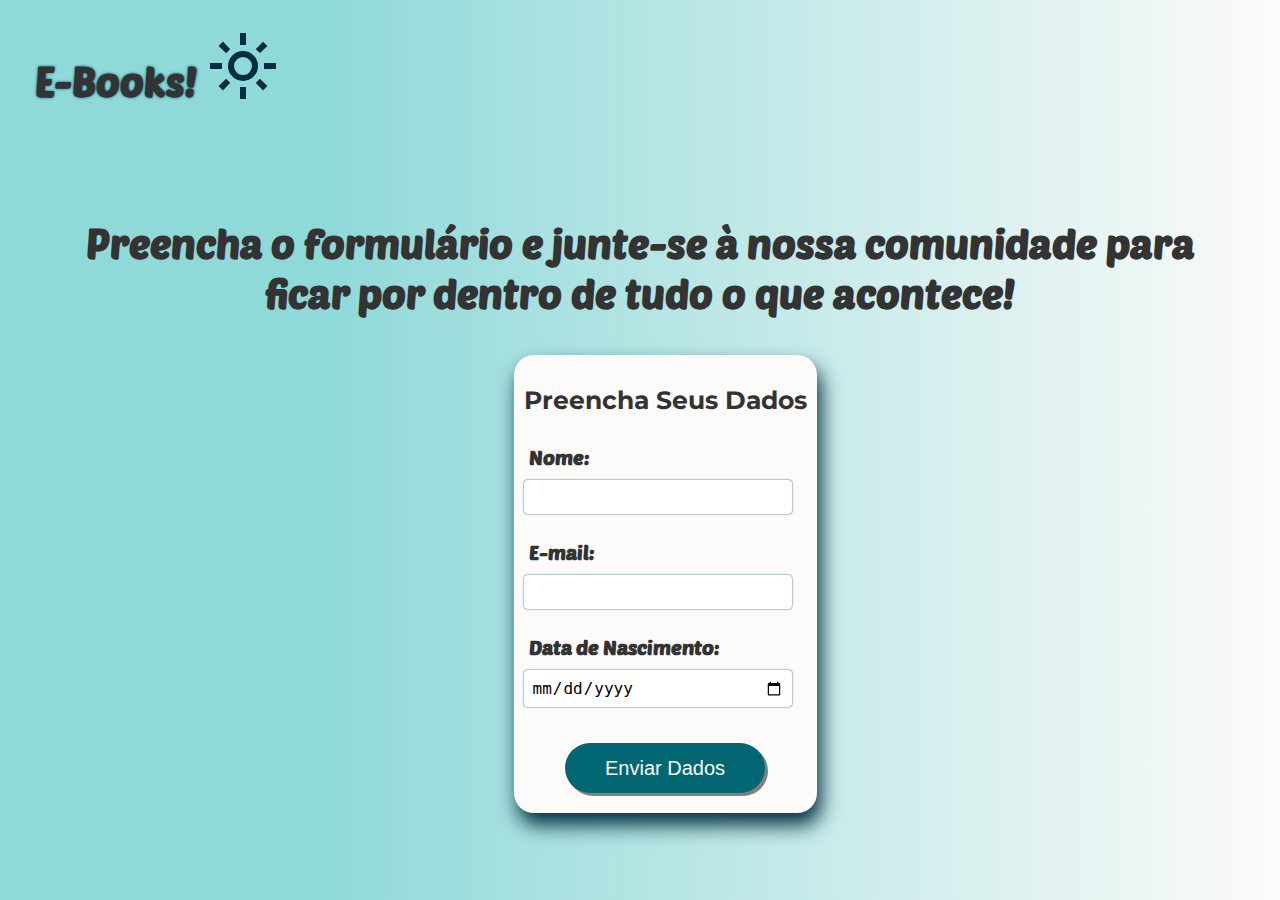
<file: form.html>
<!DOCTYPE html>
<html lang="en">
<head>
    <meta charset="UTF-8">
    <meta name="viewport" content="width=device-width, initial-scale=1.0">
    <title>Formulário</title>
    <link rel="stylesheet" href="style.css">
</head>
<body class="containerFour">
    <header>
        <h1 class="title">E-Books!</h1>
        <img id="icone" src="img/dark_mode.svg" alt="Icone do Lua">
    </header>
    <script src="style.js"></script>
    <div class="containerFormTitle">
        <h1 class="formTitle">Preencha o formulário e junte-se à nossa comunidade para ficar por dentro de tudo o que acontece!</h1>
        <div class="containerFive">
            <h1 class="HOneForm">Preencha Seus Dados</h1>
            <form action="#" method="post">
                <label for="nome">Nome:</label><br>
                <input type="text" id="nome" name="nome" required><br><br>

                <label for="email">E-mail:</label><br>
                <input type="email" id="email" name="email" required><br><br>

                <label for="dataNascimento">Data de Nascimento:</label><br>
                <input type="date" id="dataNascimento" name="dataNascimento" required><br><br>

                <input class="inputToSend" type="submit" value="Enviar Dados">
            </form>
        </div>
    </div>
</body>
</html>
</file>
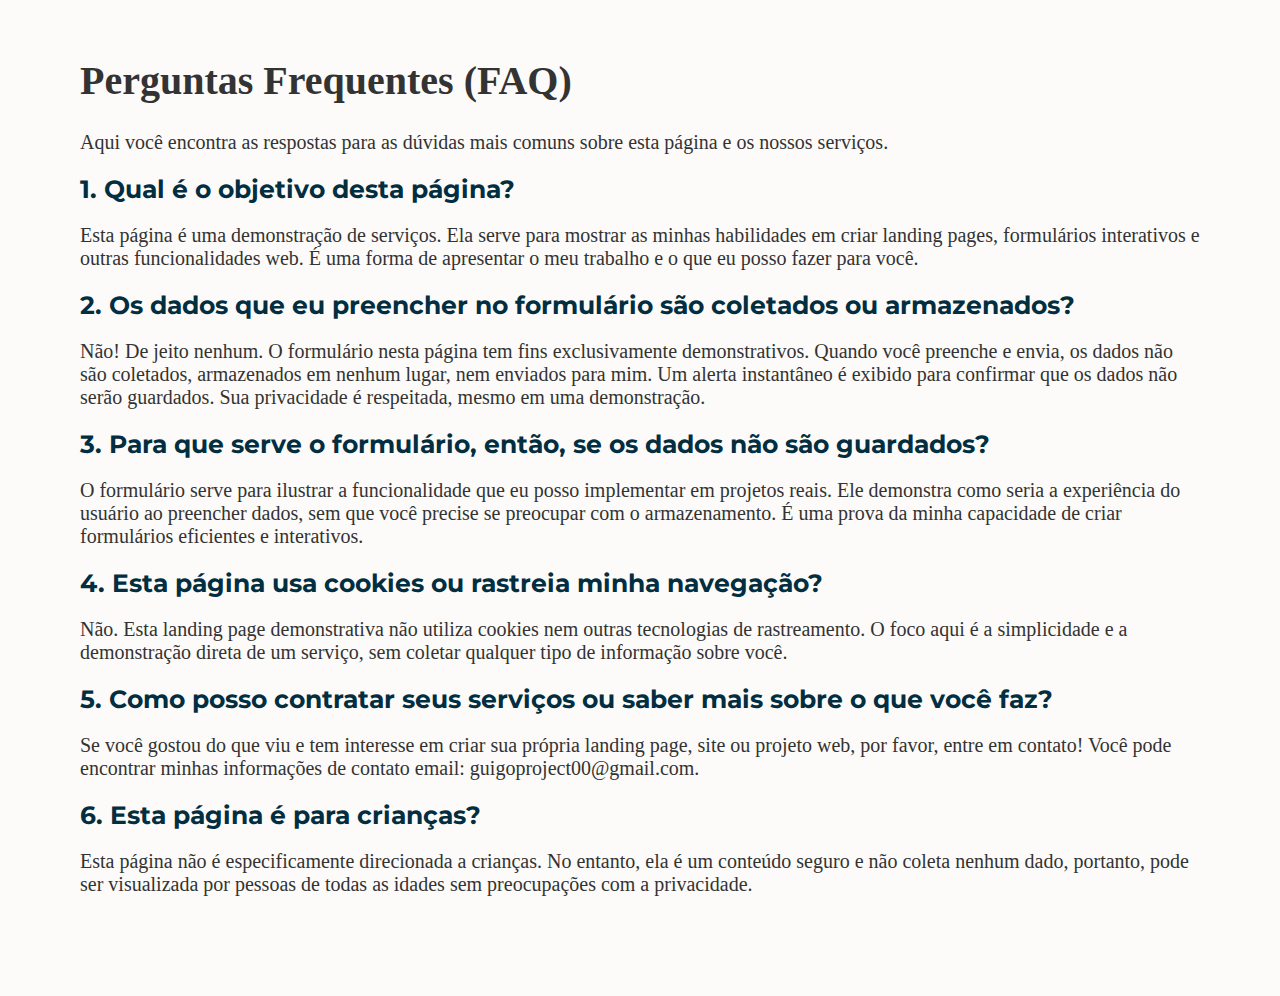
<file: frequentlyAskedQuestions.html>
<!DOCTYPE html>
<html lang="en">
<head>
    <meta charset="UTF-8">
    <meta name="viewport" content="width=device-width, initial-scale=1.0">
    <title>Perguntas Frequentes</title>
    <link rel="stylesheet" href="style.css">
</head>
<body>
    <div class="containerThree">
        <h1 class="titleTermsService">Perguntas Frequentes (FAQ)</h1>
        <p>Aqui você encontra as respostas para as dúvidas mais comuns sobre esta página e os nossos serviços.</p>
        <h2 class="subTitleTermsService">1. Qual é o objetivo desta página?</h2>
        <p>Esta página é uma demonstração de serviços. Ela serve para mostrar as minhas habilidades em criar landing pages, formulários interativos e outras funcionalidades web. É uma forma de apresentar o meu trabalho e o que eu posso fazer para você.</p>
        <h2 class="subTitleTermsService">2. Os dados que eu preencher no formulário são coletados ou armazenados?</h2>
        <p>Não! De jeito nenhum. O formulário nesta página tem fins exclusivamente demonstrativos. Quando você preenche e envia, os dados não são coletados, armazenados em nenhum lugar, nem enviados para mim. Um alerta instantâneo é exibido para confirmar que os dados não serão guardados. Sua privacidade é respeitada, mesmo em uma demonstração.</p>
        <h2 class="subTitleTermsService">3. Para que serve o formulário, então, se os dados não são guardados?</h2>
        <p>O formulário serve para ilustrar a funcionalidade que eu posso implementar em projetos reais. Ele demonstra como seria a experiência do usuário ao preencher dados, sem que você precise se preocupar com o armazenamento. É uma prova da minha capacidade de criar formulários eficientes e interativos.</p>
        <h2 class="subTitleTermsService">4. Esta página usa cookies ou rastreia minha navegação?</h2>
        <p>Não. Esta landing page demonstrativa não utiliza cookies nem outras tecnologias de rastreamento. O foco aqui é a simplicidade e a demonstração direta de um serviço, sem coletar qualquer tipo de informação sobre você.</p>
        <h2 class="subTitleTermsService">5. Como posso contratar seus serviços ou saber mais sobre o que você faz?</h2>
        <p>Se você gostou do que viu e tem interesse em criar sua própria landing page, site ou projeto web, por favor, entre em contato! Você pode encontrar minhas informações de contato email: guigoproject00@gmail.com.</p>
        <h2 class="subTitleTermsService">6. Esta página é para crianças?</h2>
        <p>Esta página não é especificamente direcionada a crianças. No entanto, ela é um conteúdo seguro e não coleta nenhum dado, portanto, pode ser visualizada por pessoas de todas as idades sem preocupações com a privacidade.</p>
    </div>    
</body>
</html>
</file>
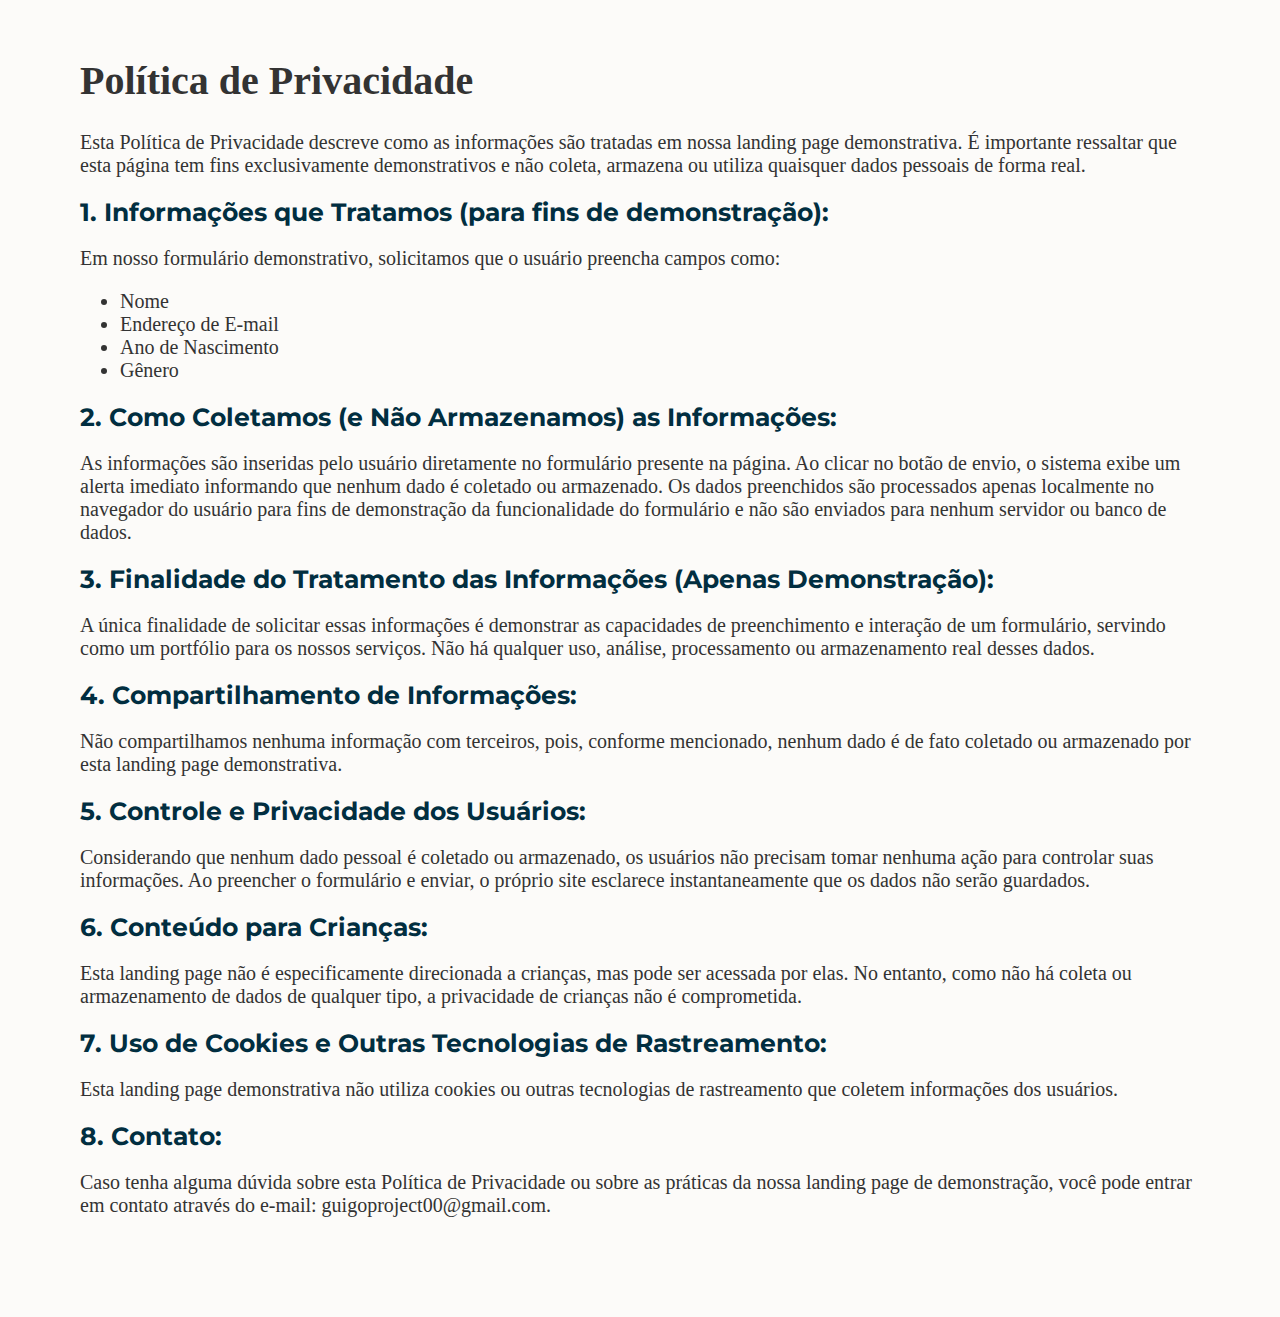
<file: policyAndPrivacy.html>
<!DOCTYPE html>
<html lang="en">
<head>
    <meta charset="UTF-8">
    <meta name="viewport" content="width=device-width, initial-scale=1.0">
    <title>Política e Privacidade</title>
    <link rel="stylesheet" href="style.css">
</head>
<body>
    <div class="containerThree">
        <h1 class="titleTermsService">Política de Privacidade</h1>
    <p>Esta Política de Privacidade descreve como as informações são tratadas em nossa landing page demonstrativa. É importante ressaltar que esta página tem fins exclusivamente demonstrativos e não coleta, armazena ou utiliza quaisquer dados pessoais de forma real.</p>
    <h2 class="subTitleTermsService">1. Informações que Tratamos (para fins de demonstração):</h2>
    <p>Em nosso formulário demonstrativo, solicitamos que o usuário preencha campos como:</p>
    <ul>
        <li>Nome</li>
        <li>Endereço de E-mail</li>
        <li>Ano de Nascimento</li>
        <li>Gênero</li>
    </ul>
    <h2 class="subTitleTermsService">2. Como Coletamos (e Não Armazenamos) as Informações:</h2>
    <p>As informações são inseridas pelo usuário diretamente no formulário presente na página. Ao clicar no botão de envio, o sistema exibe um alerta imediato informando que nenhum dado é coletado ou armazenado. Os dados preenchidos são processados apenas localmente no navegador do usuário para fins de demonstração da funcionalidade do formulário e não são enviados para nenhum servidor ou banco de dados.</p>
    <h2 class="subTitleTermsService">3. Finalidade do Tratamento das Informações (Apenas Demonstração):</h2>
    <p>A única finalidade de solicitar essas informações é demonstrar as capacidades de preenchimento e interação de um formulário, servindo como um portfólio para os nossos serviços. Não há qualquer uso, análise, processamento ou armazenamento real desses dados.</p>
    <h2 class="subTitleTermsService">4. Compartilhamento de Informações:</h2>
    <p>Não compartilhamos nenhuma informação com terceiros, pois, conforme mencionado, nenhum dado é de fato coletado ou armazenado por esta landing page demonstrativa.</p>
    <h2 class="subTitleTermsService">5. Controle e Privacidade dos Usuários:</h2>
    <p>Considerando que nenhum dado pessoal é coletado ou armazenado, os usuários não precisam tomar nenhuma ação para controlar suas informações. Ao preencher o formulário e enviar, o próprio site esclarece instantaneamente que os dados não serão guardados.</p>
    <h2 class="subTitleTermsService">6. Conteúdo para Crianças:</h2>
    <p>Esta landing page não é especificamente direcionada a crianças, mas pode ser acessada por elas. No entanto, como não há coleta ou armazenamento de dados de qualquer tipo, a privacidade de crianças não é comprometida.</p>
    <h2 class="subTitleTermsService">7. Uso de Cookies e Outras Tecnologias de Rastreamento:</h2>
    <p>Esta landing page demonstrativa não utiliza cookies ou outras tecnologias de rastreamento que coletem informações dos usuários.</p>
    <h2 class="subTitleTermsService">8. Contato:</h2>
    <p>Caso tenha alguma dúvida sobre esta Política de Privacidade ou sobre as práticas da nossa landing page de demonstração, você pode entrar em contato através do e-mail: guigoproject00@gmail.com.</p>
    </div>
</body>
</html>
</file>
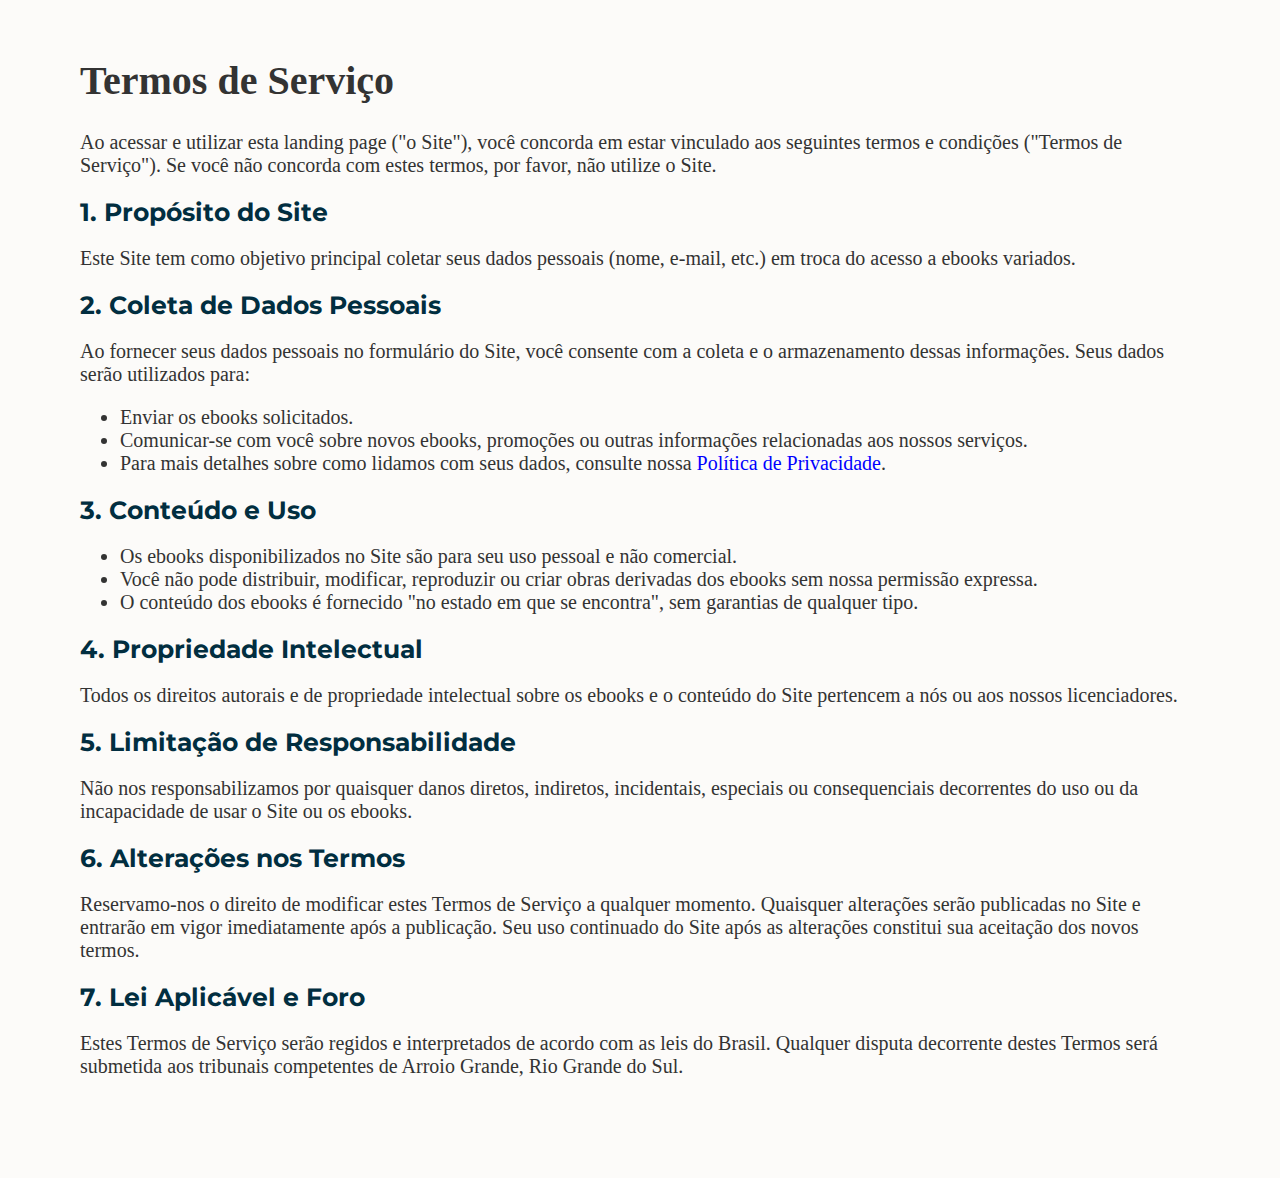
<file: termsOfService.html>
<!DOCTYPE html>
<html lang="en">
<head>
    <meta charset="UTF-8">
    <meta name="viewport" content="width=device-width, initial-scale=1.0">
    <title>Termos de Serviço</title>
    <link rel="stylesheet" href="style.css">
</head>
<body>
    <div class="containerThree">
        <h1 class="titleTermsService">Termos de Serviço</h1>
    <p>Ao acessar e utilizar esta landing page ("o Site"), você concorda em estar vinculado aos seguintes termos e condições ("Termos de Serviço"). Se você não concorda com estes termos, por favor, não utilize o Site.</p>
    <h2 class="subTitleTermsService">1. Propósito do Site</h2>
    <p>Este Site tem como objetivo principal coletar seus dados pessoais (nome, e-mail, etc.) em troca do acesso a ebooks variados.</p>
    <h2 class="subTitleTermsService">2. Coleta de Dados Pessoais</h2>
    <p>Ao fornecer seus dados pessoais no formulário do Site, você consente com a coleta e o armazenamento dessas informações. Seus dados serão utilizados para:</p>
        <ul>
            <li>Enviar os ebooks solicitados.</li>
            <li>Comunicar-se com você sobre novos ebooks, promoções ou outras informações relacionadas aos nossos serviços.</li>
            <li>Para mais detalhes sobre como lidamos com seus dados, consulte nossa <a href="policyAndPrivacy.html" target="_blank">Política de Privacidade</a>.</li>
        </ul>
    <h2 class="subTitleTermsService">3. Conteúdo e Uso</h2>
    <p>
        <ul>
            <li>Os ebooks disponibilizados no Site são para seu uso pessoal e não comercial.</li>
            <li>Você não pode distribuir, modificar, reproduzir ou criar obras derivadas dos ebooks sem nossa permissão expressa.</li>
            <li>O conteúdo dos ebooks é fornecido "no estado em que se encontra", sem garantias de qualquer tipo.</li>
        </ul>
    </p>
    <h2 class="subTitleTermsService">4. Propriedade Intelectual</h2>
    <p>Todos os direitos autorais e de propriedade intelectual sobre os ebooks e o conteúdo do Site pertencem a nós ou aos nossos licenciadores.</p>
    <h2 class="subTitleTermsService">5. Limitação de Responsabilidade</h2>
    <p>Não nos responsabilizamos por quaisquer danos diretos, indiretos, incidentais, especiais ou consequenciais decorrentes do uso ou da incapacidade de usar o Site ou os ebooks.</p>
    <h2 class="subTitleTermsService">6. Alterações nos Termos</h2>
    <p>Reservamo-nos o direito de modificar estes Termos de Serviço a qualquer momento. Quaisquer alterações serão publicadas no Site e entrarão em vigor imediatamente após a publicação. Seu uso continuado do Site após as alterações constitui sua aceitação dos novos termos.</p>
    <h2 class="subTitleTermsService">7. Lei Aplicável e Foro</h2>
    <p>Estes Termos de Serviço serão regidos e interpretados de acordo com as leis do Brasil. Qualquer disputa decorrente destes Termos será submetida aos tribunais competentes de Arroio Grande, Rio Grande do Sul.</p>
    </div>

</body>
</html>
</file>
<file: style.css>
:root {
  --cor-branco-suaveM: #F2E3D5;
  --cor--branco-suave-m: #FCFBF9;
  --cor-preto-suave: #333333;
  --cor-cinza-suave: #808080;
  --cor-verde-suave: #026773;
  --cor-verde-suave-M: #8FD9D9;
  --cor-verde-suave-m: #3CA6A6;
  --cor-verde-dark-m: #024959;
  --cor-verde-dark-M: #012E40;
}
  
* {
  box-sizing: border-box;
}

html, body {
  height: 100%;
  margin: 0;  
  padding: 0;
}

html {
  font-size: 65%;
  margin: 0;
  padding: 0;

}

body {
  background-color: var(--cor--branco-suave-m);
  color:var(--cor-preto-suave);
  margin: 0;
  padding: 0;
}

body.containerFour {
  display: flex;
  flex-direction: column;
  align-items: flex-start;
  background-repeat: no-repeat;
  background-image: linear-gradient(to right, var(--cor-verde-suave-M) 25%, var(--cor--branco-suave-m));
}

header {
  display: flex;
  margin-top: 3rem;
}

h2 {
  color: var(--cor-verde-dark-M);
  font-family:'Montserrat', 'arial', 'sans-serif';
  font-size: 7rem;
  margin: 0px; 
  text-align: center;
}

h5 {
  color: var(--cor-preto-suave);
  font-family: 'Poetsen One', 'arial', 'sans-serif';
  font-size: 4rem;
  margin-top: 5rem;
  margin-bottom: 5rem;
}

p {
  font-size: 2rem;
}

ul {
  font-size: 2rem;
}

.title {
  color: var(--cor-preto-suave);
  font-family: 'Poetsen One', 'arial', 'sans-serif';
  font-size: 4rem;
  text-shadow: 0 0 3px var(--cor-verde-suave);
  margin-left: 3.5rem;
}

a {
  text-decoration: none;
}

form {
  height: 100%;
  width: 100%;
}

label {
  margin-left: 0.5rem;
  font-family: 'Poetsen One', 'arial', 'sans-serif';
  font-weight: bold;
  font-size: 2rem;
  color: var(--cor-preto-suave);
  margin-bottom: 0; 
  display: block; 
}
input[type="text"],
input[type="email"],
input[type="date"] {
  width: 200px;
  font-size: 16px;
  padding: 8px;
}

input[type="text"],
input[type="email"],
input[type="date"] {
    width: 95%; 
    padding: 8px;
    margin-bottom: 15px; 
    box-shadow: 0px 0px 2px var(--cor-verde-dark-m);
    border-radius: 4px;
    border: none;
}

#icone{
 margin-left: 1rem; 
 margin-bottom: 3rem;
}

.container {
  align-items: center;
  display: flex;
  flex-direction: column;
  max-width: 800px;
  margin: auto; 
  padding: 0 1rem;
  gap: 3rem; 
}

.textHome {
  color: var(--cor-verde-suave);
  font-family:'Montserrat', 'arial', 'sans-serif';
  font-size: 7rem;
  margin: 0;
  margin-top: 10rem; 
  text-align: center;
}

.textHomeWord {
  color: var(--cor-verde-dark-M);
}

.textSubHome {
  color: var(--cor-cinza-suave);
  font-family:'Arial', Times, serif;
  font-size: 2.5rem;
  margin: 0;
  margin-bottom: 10rem;
  text-align: center;
}

button{
  background-color: var(--cor-verde-suave);
  border: none;
  border-radius: 3rem;
  box-shadow: 0.3rem 0.3rem var(--cor-cinza-suave);
  color: var(--cor--branco-suave-m);
  font-family: arial, sans-serif;
  font-size: 2rem;
  height: 5rem;
  margin: auto;
  margin-top: 2rem;
  outline: none;
  transition: background-color 0.5s ease; 
  width: 20rem;
}

.containerTwo {
  align-items: center;
  background-image: linear-gradient(var(--cor-verde-suave-M), var(--cor--branco-suave-m));
  display: flex;
  flex-direction: column;
  gap: 1rem;
  margin-top: 7rem;
  padding: 2rem 0;
}

.productSelect {
  align-items: center;
  display: flex;
  justify-content: center;
  flex-wrap: wrap;
  margin-bottom: 10rem;
  gap: 10rem;
}
  
.productCard {
  align-items: center;
  box-sizing: border-box;
  border-style: hidden;
  border-radius: 30px;
  display: flex;
  flex-direction: column;
  padding: 1rem;
  transition: transform 0.3s ease-in-out, box-shadow 0.3s ease-in-out;
  max-width: 300px;
}
  
.productCard a {
  align-items: center;
  display: flex;
  flex-direction: column; 
  text-align: center; 
  color: inherit;
  gap: 3rem;
  margin: 0;
  text-decoration: none;
  width: 100%; 
}

.productCard img {
  border-style: hidden;
  margin: 1rem;
  margin-left: 1rem;
  margin-right: 1rem;
  width: 90%;
}

.productCard h6 {
  color: var(--cor-preto-suave);
  font-size: 4rem;
  margin: 0;
}

.productCard p {
  color: var(--cor-preto-suave);
  font-size: 2rem;
}

.baseboard {
  align-items: center;
  display: flex;
  margin-top: 15rem;
  flex-direction: column;
}

.baseboard p {
  color: var(--cor-preto-suave);
  font-size: 2rem;
}

.parentContainer {
  display: flex;
  gap: 1rem;
  margin-top: 1rem;
  margin-bottom: 1rem;
}

.parentContainer a {
  color: var(--cor-cinza-suave);
  font-size: 1.5rem;
  text-decoration: none;
}

.containerFour {
  background-repeat: no-repeat;
  background-image: linear-gradient(to right, var(--cor-verde-suave-M) 15%, var(--cor--branco-suave-m));
  height: 100%;
  display: flex;
  flex-direction: row;
}

.containerFive {
  max-width: 100%;
  height: 100%;
  margin-right: 5rem;
  margin-left: 10rem;
  background-color: var(--cor--branco-suave-m);
  box-shadow: 4px 12px 20px var(--cor-verde-dark-M);
  padding: 1rem;
  box-sizing: border-box;
  border-style: hidden;
  border-radius: 20px;
}

.containerFormTitle {
  width: 100%;
  display: flex;
  justify-content: space-between;
  align-items: center;
  margin-top: 3rem;
  padding: 3rem;
}

.formTitle {
  color: var(--cor-preto-suave);
  font-family: 'Poetsen One', 'arial', 'sans-serif';
  font-size: 4rem;
  text-align: center;
  line-height: 5rem;
  margin-left: 5rem;
  margin-right: 5rem;
}

.HOneForm {
  font-family:'Montserrat', 'arial', 'sans-serif';
  font-size: 2.5rem;
  color: var(--cor-preto-suave);
  margin-bottom: 3rem;
  margin-top: 2rem;
  text-align: center;
}

.inputToSend {
  display: block;
  margin: 1.5rem auto 0 auto;
  padding: 1rem 2rem;
  margin-bottom: 1rem;
  background-color: var(--cor-verde-suave);
  border: none;
  border-radius: 3rem;
  box-shadow: 0.3rem 0.3rem var(--cor-cinza-suave);
  color: var(--cor--branco-suave-m);
  font-family: arial, sans-serif;
  font-size: 2rem;
  height: 5rem;
  margin-top: 1rem;
  outline: none;
  transition: background-color 0.5s ease; 
  width: 20rem;
}

button:hover {
  background-color: var(--cor-verde-dark-m);
  box-shadow: 0.3rem 0.3rem var(--cor-preto-suave);
  color: white;
}

button:focus {
  box-shadow: 0.3rem 0.3rem var(--cor-preto-suave);
  color: white;
  outline: none;
}

button:active {
  transform: translateY(2px);
  box-shadow: 0 2px 4px rgba(0, 0, 0, 0.2);
  }

.productCard:hover{
  transform: translateY(-5px); 
  box-shadow: 4px 12px 20px var(--cor-verde-dark-M); 
}

.inputToSend:hover {
  background-color: var(--cor-verde-dark-m);
  box-shadow: 0.3rem 0.3rem var(--cor-preto-suave);
  color: white;
}

body.dark-mode {
  background-color: var(--cor-branco-suaveM); 
}

body.dark-mode .textHome {
  color: var(--cor-verde-dark-m);
}

body.dark-mode .textSubHome {
  color: var(--cor-preto-suave);
}

body.dark-mode .containerTwo {
  align-items: center;
  background-image: linear-gradient(var(--cor-verde-dark-m), var(--cor-branco-suaveM));
}

body.dark-mode h5 {
  color: black;
}

body.dark-mode.containerFour {
  background-image: linear-gradient(to right, var(--cor-verde-dark-m) 15%, var(--cor-branco-suaveM));
}
.body.darl-mode.containerFormTitle {
  color: black;
}

.containerThree{
  text-align: left;
  padding: 80px;
  padding-top: 3rem;
}

.titleTermsService{
  font-size: 4rem;
  text-align: left;
}

.subTitleTermsService {
  font-size: 2.5rem;
  text-align: left;
}

a:link {
  color: blue;
}

a:visited {
  color: purple;
}

a:hover {
  color: darkblue;
}

a:active {
  color: red;
}

@font-face {
  font-family: 'Poetsen One';
  src: url('../Fonts/Poetsen_One/PoetsenOne-Regular.ttf') format('truetype');
  font-weight: normal;
  font-style: normal;
  font-display: swap;
}

@font-face {
font-family: 'Montserrat'; 
src: url('../Fonts/Montserrat/Montserrat-VariableFont_wght.ttf') format('truetype'); 
font-weight: 100 900; 
font-style: normal;
font-display: swap;
}

@font-face {
font-family: 'Montserrat'; 
src: url('../Fonts/Montserrat/Montserrat-Italic-VariableFont_wght.ttf') format('truetype'); 
font-weight: 100 900;
font-style: italic; 
font-display: swap;
}

@media screen and (min-width: 320px) {
  html {
    font-size: 5px;
  }

  .containerFormTitle {
    display: flex;
    flex-direction: column;
  }

  .containerFive {
    margin-top: 5px;
  }

}

@media screen and (min-width: 575px) {
  html {
    font-size: 10px;
  }

  .containerFormTitle {
    display: flex;
    flex-direction: column;
  }

  .containerFive {
    margin-top: 10px;
  }

} 

@media screen and (min-width: 768px) and (max-width: 1000px) {
  html {
    font-size: 15px;
  }
  
}
</file>
